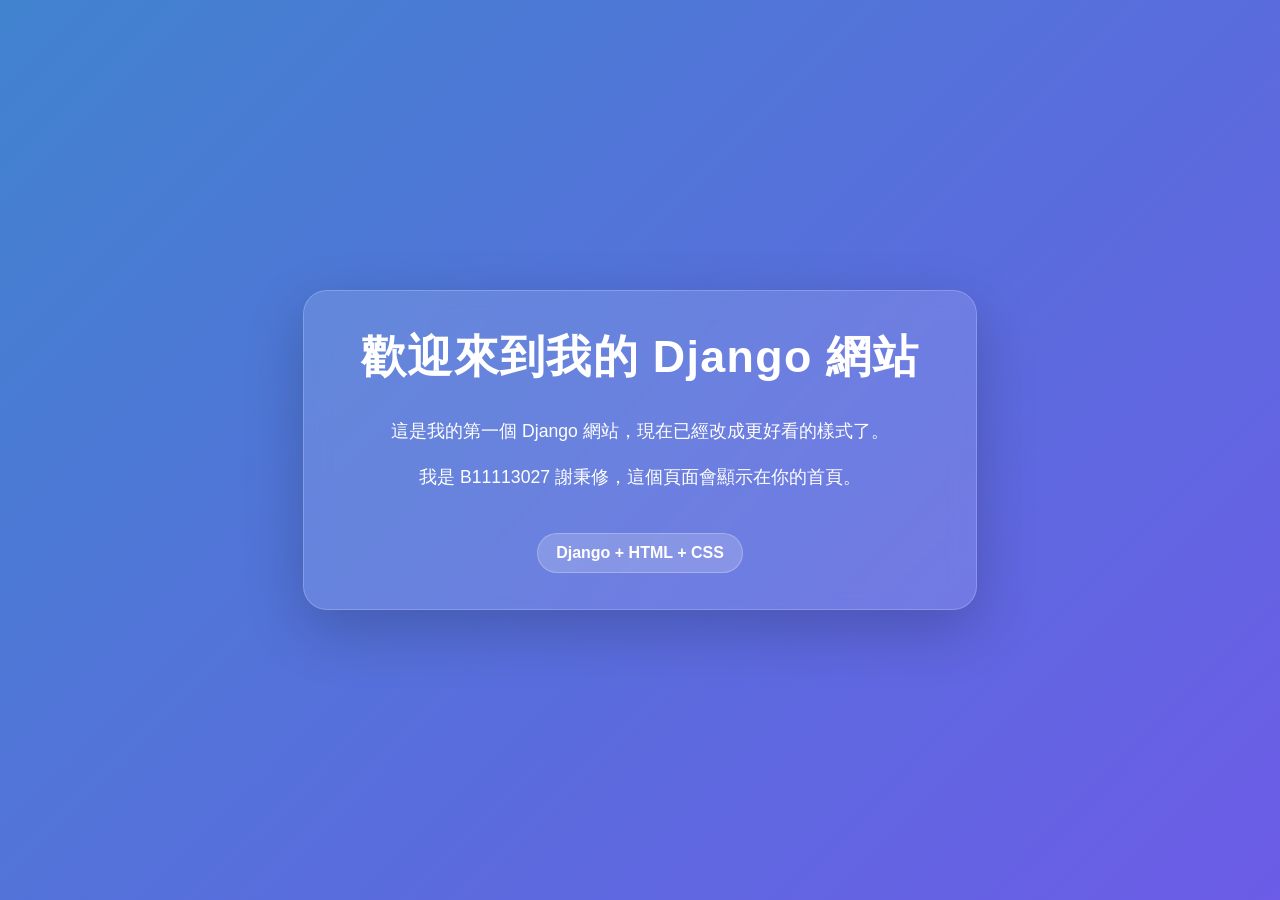
<file: mainapp/templates/mainapp/index.html>
<!DOCTYPE html>
<html lang="zh-Hant">
<head>
    <meta charset="UTF-8">
    <meta name="viewport" content="width=device-width, initial-scale=1.0">
    <title>我的 Django 網站</title>
    <style>
        body {
            margin: 0;
            font-family: "Segoe UI", Tahoma, Geneva, Verdana, sans-serif;
            background: linear-gradient(135deg, #4183cf 0%, #6c5ce7 100%);
            color: #ffffff;
            min-height: 100vh;
            display: flex;
            justify-content: center;
            align-items: center;
        }
        .container {
            background: rgba(255, 255, 255, 0.12);
            backdrop-filter: blur(12px);
            border: 1px solid rgba(255, 255, 255, 0.2);
            border-radius: 24px;
            box-shadow: 0 20px 60px rgba(0, 0, 0, 0.2);
            max-width: 600px;
            width: 90%;
            padding: 36px;
            text-align: center;
        }
        h1 {
            margin-top: 0;
            font-size: 2.8rem;
            letter-spacing: 0.03em;
        }
        p {
            font-size: 1.1rem;
            line-height: 1.7;
            margin: 16px 0;
        }
        .tag {
            display: inline-block;
            margin-top: 24px;
            padding: 10px 18px;
            border-radius: 999px;
            background: rgba(255, 255, 255, 0.18);
            border: 1px solid rgba(255, 255, 255, 0.24);
            color: #ffffff;
            font-weight: 600;
        }
    </style>
</head>
<body>
    <div class="container">
        <h1>歡迎來到我的 Django 網站</h1>
        <p>這是我的第一個 Django 網站，現在已經改成更好看的樣式了。</p>
        <p>我是 B11113027 謝秉修，這個頁面會顯示在你的首頁。</p>
        <div class="tag">Django + HTML + CSS</div>
    </div>
</body>
</html>
</file>
